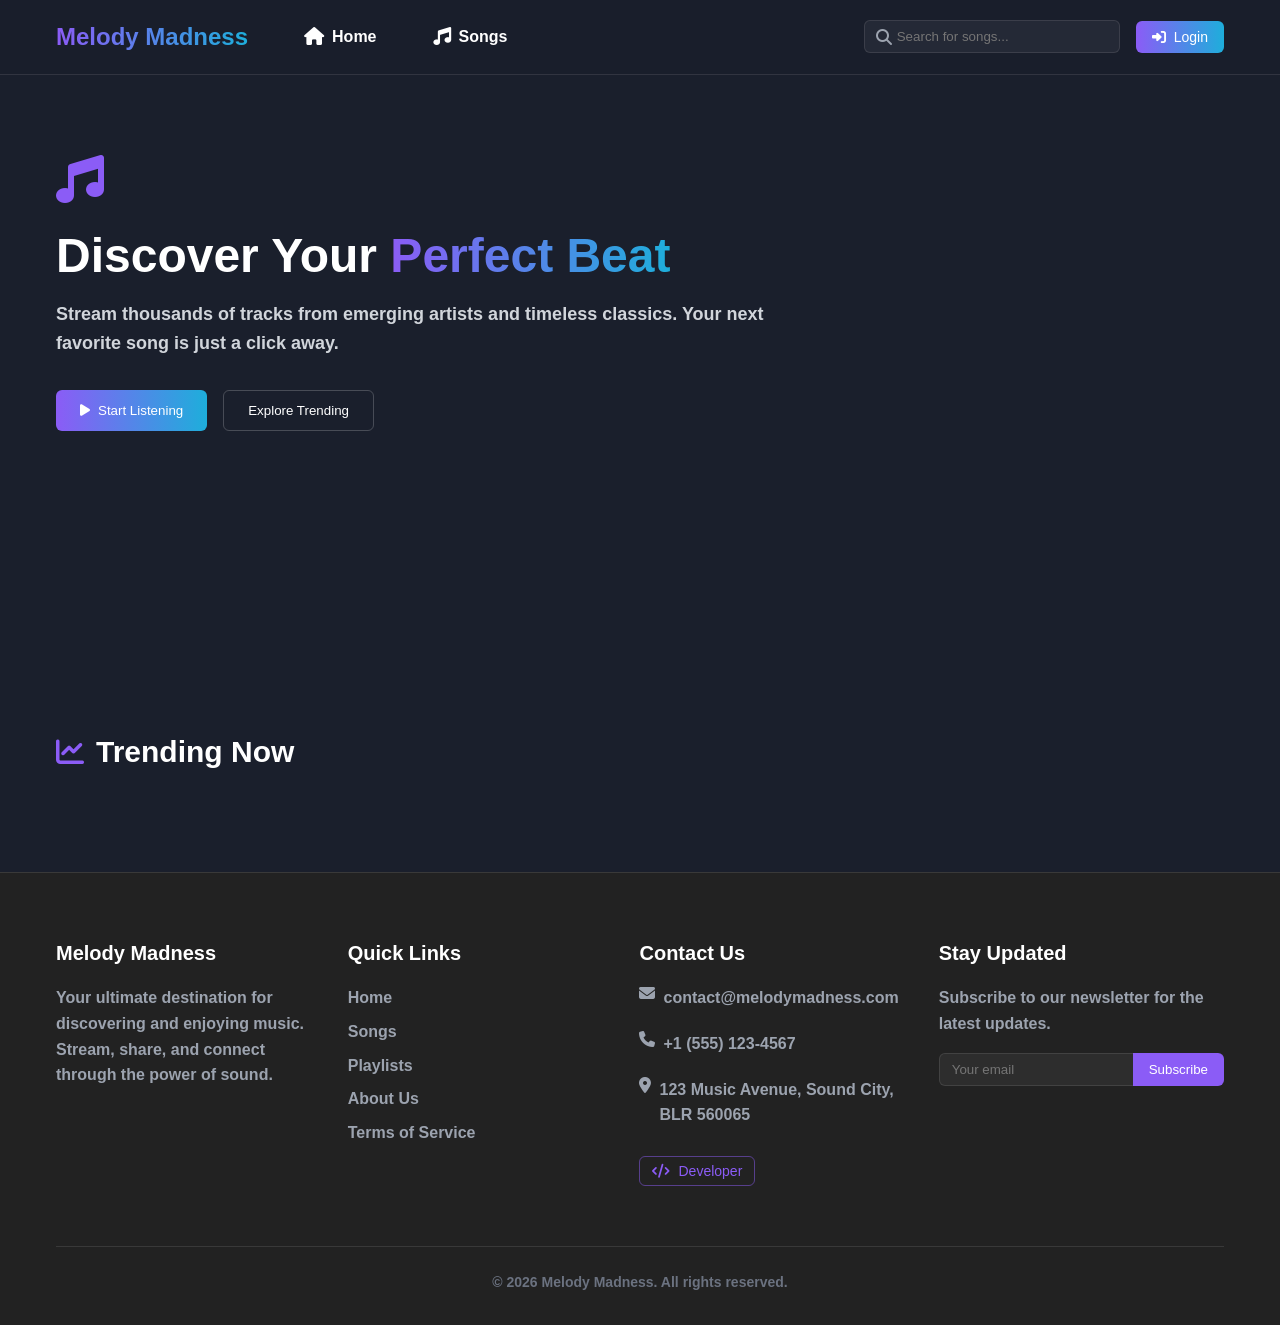
<file: index.html>
<!DOCTYPE html>
<html lang="en">

<head>
    <meta charset="UTF-8">
    <meta name="viewport" content="width=device-width, initial-scale=1.0">
    <title>Melody Madness</title>
    <link rel="stylesheet" href="styles.css">
    <!-- Font Awesome for icons -->
    <link rel="stylesheet" href="https://cdnjs.cloudflare.com/ajax/libs/font-awesome/6.5.1/css/all.min.css">
    <link rel="icon" type="image/png" href="images/logo23.png">
</head>

<body>
    <!-- Navbar -->
    <nav class="navbar">
        <div class="container">
            <div class="nav-left">
                <a href="index.html" class="logo">Melody Madness</a>
                <div class="nav-links">
                    <a href="index.html" class="nav-link"><i class="fas fa-home"></i> Home</a>
                    <a href="songs.html" class="nav-link"><i class="fas fa-music"></i> Songs</a>
                </div>
            </div>
            <div class="nav-right">
                <div class="search-container">
                    <i class="fas fa-search"></i>
                    <input type="text" placeholder="Search for songs...">
                </div>
               <a href="login.html"> <button class="login-btn"> <i class="fas fa-sign-in-alt"></i> Login</button></a>
            </div>
        </div>
    </nav>

    <!-- Hero Banner -->
    <div class="hero-banner">
        <div class="overlay"></div>
        <div class="container">
            <div class="hero-content">
                <i class="fas fa-music hero-icon"></i>
                <h1>Discover Your <span class="text-gradient">Perfect Beat</span></h1>
                <p>Stream thousands of tracks from emerging artists and timeless classics.
                    Your next favorite song is just a click away.</p>
                <div class="hero-buttons">
                    <button class="btn primary-btn"><i class="fas fa-play"></i> Start Listening</button>
                    <button class="btn outline-btn">Explore Trending</button> 
                </div>
            </div>
        </div>
    </div>
    <br>
    <br>
    <br>
    <br>
    <br>
    <br>

    <!-- Trending Section -->
    <section class="trending-section">
        <div class="container">
            <div class="section-header">
                <i class="fas fa-chart-line"></i>
                <h2>Trending Now</h2>

            </div>
            
        </div>
    </section>

    <!-- Footer -->
    <footer class="footer">
        <div class="container">
            <div class="footer-grid">
                <div class="footer-col">
                    <h3>Melody Madness</h3>
                    <p>Your ultimate destination for discovering and enjoying music.
                        Stream, share, and connect through the power of sound.</p>
                </div>

                <div class="footer-col">
                    <h3>Quick Links</h3>
                    <ul>
                        <li><a href="index.html">Home</a></li>
                        <li><a href="songs.html">Songs</a></li>
                        <li><a href="#">Playlists</a></li>
                        <li><a href="#">About Us</a></li>
                        <li><a href="#">Terms of Service</a></li>
                    </ul>
                </div>

                <div class="footer-col">
                    <h3>Contact Us</h3>
                    <ul class="contact-list">
                        <li><i class="fas fa-envelope"></i> contact@melodymadness.com</li>
                        <li><i class="fas fa-phone"></i> +1 (555) 123-4567</li>
                        <li><i class="fas fa-map-marker-alt"></i> 123 Music Avenue, Sound City, BLR 560065</li>
                        <li class="dev-btn-container">
                            <button id="developer-btn" class="dev-btn">
                                <i class="fas fa-code"></i> Developer
                            </button>
                        </li>
                    </ul>
                </div>

                <div class="footer-col">
                    <h3>Stay Updated</h3>
                    <p>Subscribe to our newsletter for the latest updates.</p>
                    <div class="newsletter">
                        <input type="email" placeholder="Your email">
                        <button class="subscribe-btn">Subscribe</button>
                    </div>
                </div>
            </div>
            <div class="copyright">
                <p>&copy; <span id="year"></span> Melody Madness. All rights reserved.</p>
            </div>
        </div>
    </footer>

    <!-- Developer Modal -->
    <div id="developer-modal" class="modal">
        <div class="modal-content">
            <span class="close-btn">&times;</span>
            <div class="modal-header">
                <i class="fas fa-code"></i>
                <h2>Developer Information</h2>
                <p class="modal-subtitle">The mind behind Melody Madness</p>
            </div>
            <div class="dev-info">
                <div class="dev-profile">
                    <div class="dev-avatar">FS</div>
                    <div>
                        <h3>Franklin Supreeth</h3>
                        <p>Full Stack Developer</p>
                    </div>
                </div>
                <p class="dev-bio">
                    Passionate about creating immersive web experiences with a focus on design and user experience.
                    Specialized in HTML, CSS, JavaScript, and modern web technologies.
                </p>
                <div class="dev-skills">
                    <h4>Skills</h4>
                    <div class="skills-tags">
                        <span>HTML</span>
                        <span>CSS</span>
                        <span>JavaScript</span>
                        <span>UI/UX</span>
                        <span>Web Design</span>
                    </div>
                </div>
                <div class="dev-connect">
                    <h4>Connect</h4>
                    <div class="social-links">
                        <a href="https://github.com/FranklinSupreeth"><i class="fab fa-github"></i></a>
                        <a href="linkedin.com/in/franklin-supreeth-230683294"><i class="fab fa-linkedin"></i></a>
                        <a href="mailto:dev@melodymadness.com"><i class="fas fa-envelope"></i></a>
                    </div>
                </div>
            </div>
        </div>
    </div>

    <script src="script.js"></script>
</body>

</html>
</file>
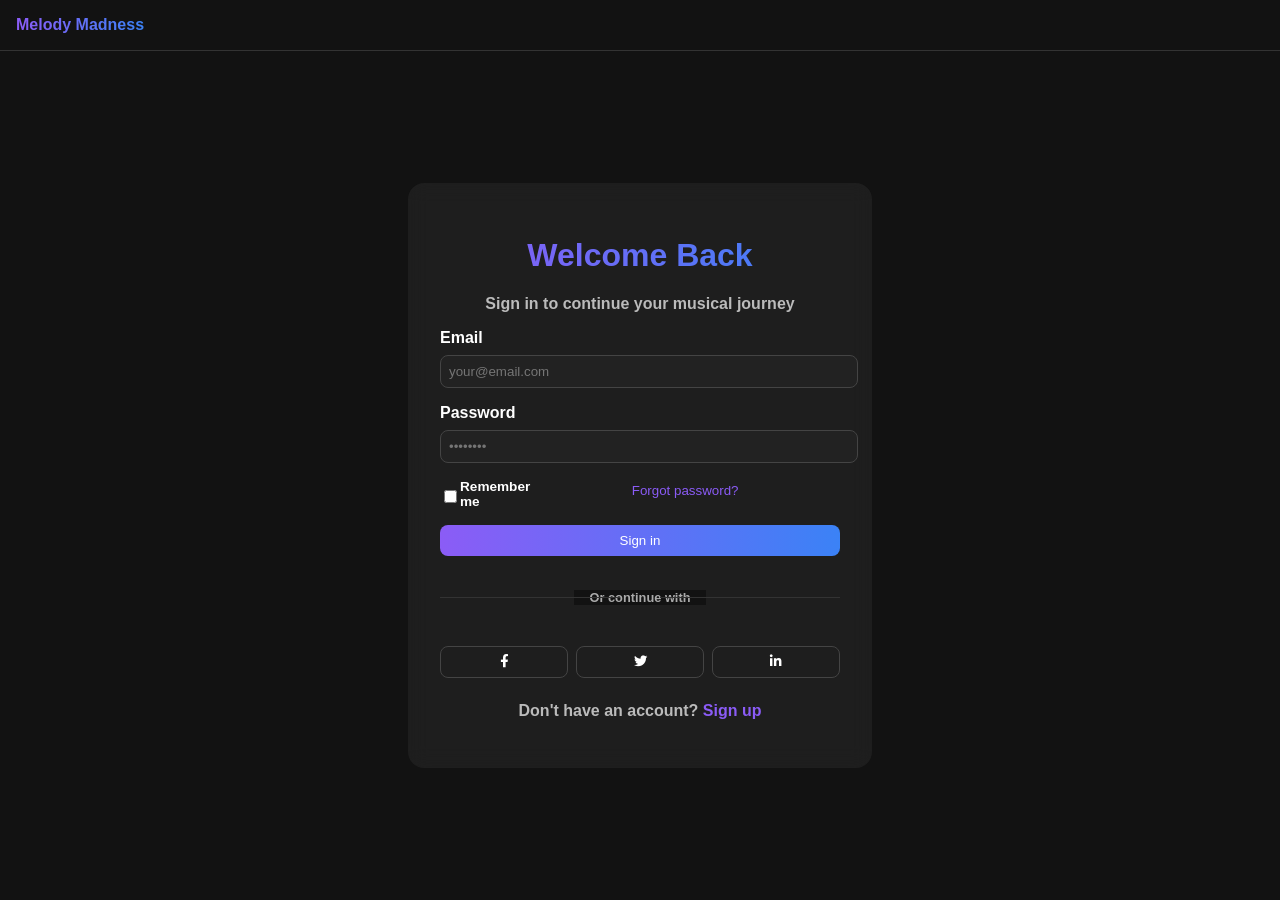
<file: login.html>
<!DOCTYPE html>
<html lang="en">

<head>
    <meta charset="UTF-8" />
    <meta name="viewport" content="width=device-width, initial-scale=1.0" />
    <title>Login | Melody Madness</title>
    <link rel="stylesheet" href="https://cdnjs.cloudflare.com/ajax/libs/font-awesome/6.0.0/css/all.min.css" />
    <style>
        :root {
            --melody-purple: #8b5cf6;
            --melody-blue: #3b82f6;
            --melody-dark: #1f1f1f;
        }

        body {
            margin: 0;
            font-family: 'Segoe UI', Tahoma, Geneva, Verdana, sans-serif;
            background: #121212;
            color: white;
            display: flex;
            flex-direction: column;
            min-height: 100vh;
            font-weight: bold;
        }

        a {
            color: var(--melody-purple);
            text-decoration: none;
        }

        .text-gradient {
            background: linear-gradient(to right, var(--melody-purple), var(--melody-blue));
            -webkit-background-clip: text;
            -webkit-text-fill-color: transparent;
        }

        .glass-card {
            background: rgba(255, 255, 255, 0.05);
            backdrop-filter: blur(10px);
            border-radius: 1rem;
            padding: 2rem;
        }

        input,
        button {
            padding: 0.5rem;
            border-radius: 0.5rem;
            width: 100%;
            margin-top: 0.5rem;
            border: 1px solid #444;
            background: #222;
            color: white;
        }

        .btn {
            background: linear-gradient(to right, var(--melody-purple), var(--melody-blue));
            border: none;
            cursor: pointer;
        }

        .btn:hover {
            opacity: 0.9;
        }

        .social-btn {
            display: flex;
            justify-content: center;
            align-items: center;
            background: none;
            border: 1px solid #444;
            padding: 0.5rem;
            cursor: pointer;
        }

        .socials {
            display: grid;
            grid-template-columns: repeat(3, 1fr);
            gap: 0.5rem;
        }

        .hidden {
            display: none;
        }

        dialog::backdrop {
            background: rgba(0, 0, 0, 0.5);
        }

        dialog {
            background: #222;
            border: none;
            border-radius: 1rem;
            padding: 2rem;
            width: 90%;
            max-width: 400px;
        }

        .divider {
            text-align: center;
            position: relative;
            margin: 2rem 0;
        }

        .divider::before,
        .divider::after {
            content: "";
            position: absolute;
            height: 1px;
            background: #333;
            top: 50%;
            width: 45%;
        }

        .divider::before {
            left: 0;
        }

        .divider::after {
            right: 0;
        }

        .divider span {
            background: #121212;
            padding: 0 1rem;
            color: #aaa;
            font-size: 0.8rem;
        }

        label {
            font-size: 0,9rem;
            margin-top: 1rem;
            display: flex ;
        }

        .checkbox-row {
            display: flex;
            justify-content: space-between;
            align-items: center;
            font-size: 0.85rem;
        }
    </style>
</head>

<body>

    <!-- Header -->
    <header style="border-bottom: 1px solid #333; padding: 1rem;">
        <a href="/" class="text-2xl font-bold text-gradient">Melody Madness</a>
    </header>

    <!-- Login Card -->
    <main style="flex: 1; display: flex; justify-content: center; align-items: center; padding: 2rem;">
        <div class="glass-card" style="width: 100%; max-width: 400px;">
            <h1 class="text-3xl font-bold text-gradient" style="text-align: center;">Welcome Back</h1>
            <p style="text-align: center; color: #bbb;">Sign in to continue your musical journey</p>

            <form id="loginForm">
                <label for="email">Email</label>
                <input type="email" id="email" placeholder="your@email.com" required />

                <label for="password">Password</label>
                <input type="password" id="password" placeholder="••••••••" required />

                <div class="checkbox-row">
                    <label><input type="checkbox" id="rememberMe" /> Remember me</label>
                    <button type="button" onclick="document.getElementById('forgotDialog').showModal()"
                        style="background: none; color: var(--melody-purple); border: none;">Forgot password?</button>
                </div>

                <button class="btn" type="submit" style="margin-top: 1rem;">Sign in</button>
            </form>

            <div class="divider"><span>Or continue with</span></div>

            <div class="socials">
                <button class="social-btn"><i class="fab fa-facebook-f"></i></button>
                <button class="social-btn"><i class="fab fa-twitter"></i></button>
                <button class="social-btn"><i class="fab fa-linkedin-in"></i></button>
            </div>

            <p style="text-align: center; margin-top: 1.5rem; color: #bbb;">
                Don't have an account?
                <a href="/register.html">Sign up</a>
            </p>
        </div>
    </main>

    <!-- Forgot Password Dialog -->
    <dialog id="forgotDialog">
        <h3 style="font-size: 1.25rem; font-weight: bold;">Forgot your password?</h3>
        <p style="color: #aaa;">Enter your email address and we'll send you a link to reset your password.</p>
        <form id="resetForm">
            <label for="resetEmail">Email</label>
            <input type="email" id="resetEmail" required />
            <button type="submit" class="btn" style="margin-top: 1rem;">Send reset link</button>
        </form>
        <button onclick="document.getElementById('forgotDialog').close()"
            style="margin-top: 1rem; background: none; border: none; color: #bbb;">Close</button>
    </dialog>

    <!-- Script -->
    <script>
        document.getElementById("loginForm").addEventListener("submit", function (e) {
            e.preventDefault();
            const email = document.getElementById("email").value;
            const password = document.getElementById("password").value;
            const rememberMe = document.getElementById("rememberMe").checked;
            console.log({ email, password, rememberMe });
        });

        document.getElementById("resetForm").addEventListener("submit", function (e) {
            e.preventDefault();
            const email = document.getElementById("resetEmail").value;
            console.log("Password reset requested for:", email);
            document.getElementById("forgotDialog").close();
        });

        // Autofill reset email from login form
        document.getElementById('forgotDialog').addEventListener('show', () => {
            document.getElementById('resetEmail').value = document.getElementById('email').value;
        });
    </script>

</body>

</html>
</file>
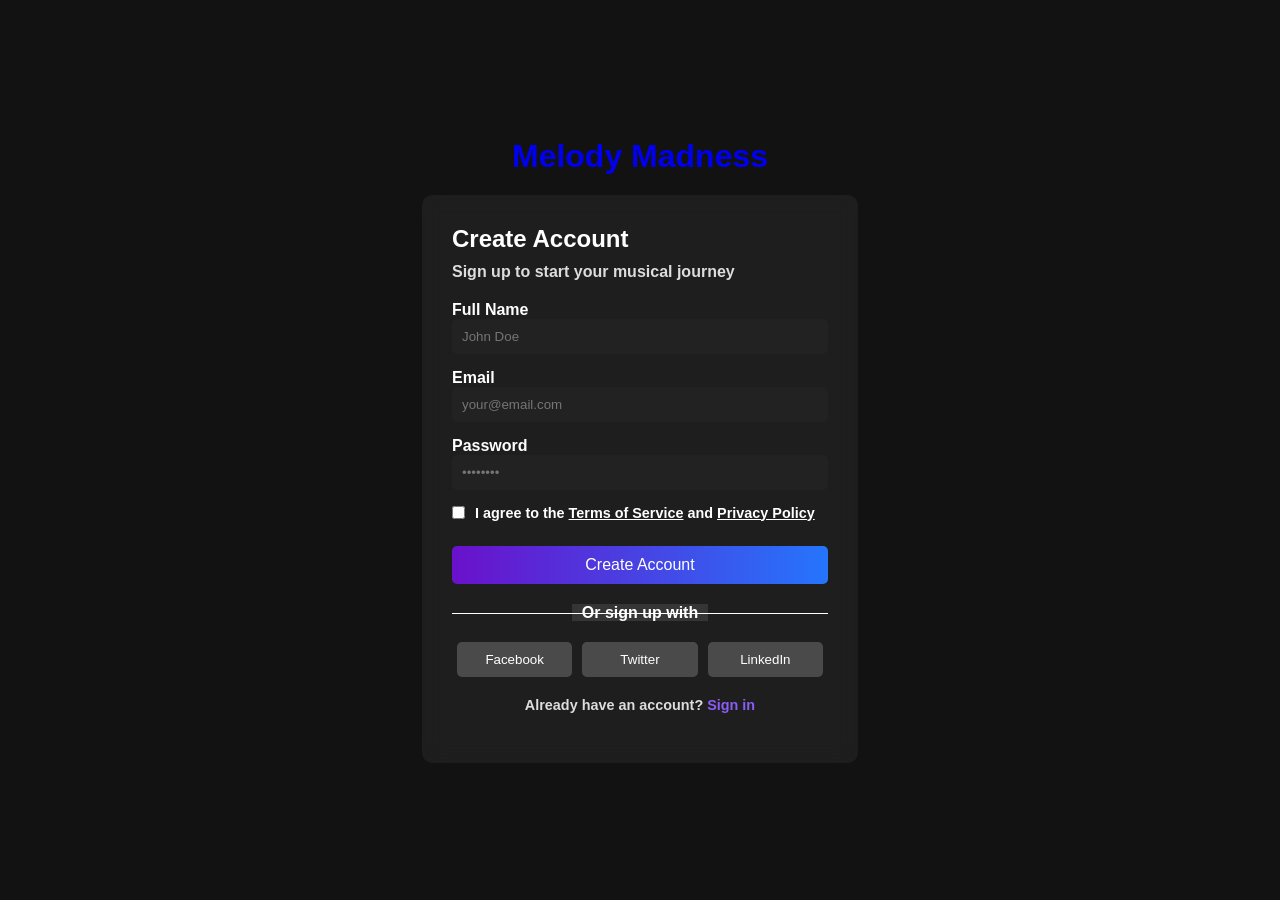
<file: register.html>
<!DOCTYPE html>
<html lang="en">

<head>
    <meta charset="UTF-8" />
    <meta name="viewport" content="width=device-width, initial-scale=1.0" />
    <title>Melody Madness - Register</title>
    <link rel="stylesheet" href="register.css">
</head>

<body>
    <div class="container">
        <!-- Header -->
        <header class="header">
            <a href="/" class="logo">Melody Madness</a>
        </header>

        <!-- Registration Form -->
        <main class="form-container">
            <h1>Create Account</h1>
            <p>Sign up to start your musical journey</p>
            <form id="registerForm" novalidate>
                <!-- Full Name -->
                <div class="form-group">
                    <label for="name">Full Name</label>
                    <div class="input-wrapper">
                        <input type="text" id="name" name="name" placeholder="John Doe" required />
                    </div>
                    <small class="error-message" id="nameError"></small>
                </div>

                <!-- Email -->
                <div class="form-group">
                    <label for="email">Email</label>
                    <div class="input-wrapper">
                        <input type="email" id="email" name="email" placeholder="your@email.com" required />
                    </div>
                    <small class="error-message" id="emailError"></small>
                </div>

                <!-- Password -->
                <div class="form-group">
                    <label for="password">Password</label>
                    <div class="input-wrapper">
                        <input type="password" id="password" name="password" placeholder="••••••••" required />
                    </div>
                    <small class="error-message" id="passwordError"></small>
                </div>

                <!-- Terms and Conditions -->
                <div class="form-group checkbox-group">
                    <input type="checkbox" id="acceptTerms" name="acceptTerms" />
                    <label for="acceptTerms">
                        I agree to the <a href="#">Terms of Service</a> and <a href="#">Privacy Policy</a>
                    </label>
                    <small class="error-message" id="termsError"></small>
                </div>

                <!-- Submit Button -->
                <button type="submit" class="submit-button">Create Account</button>

                <!-- Divider -->
                <div class="divider">
                    <span>Or sign up with</span>
                </div>

                <!-- Social Buttons -->
                <div class="social-buttons">
                    <button type="button" class="social-button">Facebook</button>
                    <button type="button" class="social-button">Twitter</button>
                    <button type="button" class="social-button">LinkedIn</button>
                </div>

                <!-- Sign In Link -->
                <p class="signin-link">
                    Already have an account? <a class="lgin" href="/login.html">Sign in</a>
                </p>
            </form>
        </main>
    </div>

    <script src="script.js"></script>
</body>

</html>
</file>
<file: styles.css>
:root {
    --melody-dark: #1A1F2C;
    --melody-charcoal: #222222;
    --melody-purple: #8B5CF6;
    --melody-light-purple: #9b87f5;
    --melody-blue: #1EAEDB;
    --melody-gray: #403E43;
    --white: #ffffff;
    --gray-300: #d1d5db;
    --gray-400: #9ca3af;
    --gray-500: #6b7280;
    --border-color: rgba(255, 255, 255, 0.1);
}

* {
    margin: 0;
    padding: 0;
    box-sizing: border-box;
}

body {
    font-family: 'Segoe UI', Tahoma, Geneva, Verdana, sans-serif;
    background-color: var(--melody-dark);
    color: var(--white);
    line-height: 1.6;
    font-weight: bold;
}

.container {
    width: 100%;
    max-width: 1200px;
    margin: 0 auto;
    padding: 0 1rem;
}

a {
    text-decoration: none;
    color: inherit;
}

ul {
    list-style: none;
}

.btn {
    display: inline-flex;
    align-items: center;
    justify-content: center;
    padding: 0.75rem 1.5rem;
    border-radius: 0.375rem;
    font-weight: 500;
    cursor: pointer;
    transition: all 0.2s ease;
    border: none;
}

.btn i {
    margin-right: 0.5rem;
}

.primary-btn {
    background: linear-gradient(to right, var(--melody-purple), var(--melody-blue));
    color: var(--white);
}

.primary-btn:hover {
    opacity: 0.9;
}

.outline-btn {
    background: transparent;
    border: 1px solid rgba(255, 255, 255, 0.2);
    color: var(--white);
}

.outline-btn:hover {
    background-color: rgba(255, 255, 255, 0.05);
}

.text-gradient {
    background: linear-gradient(to right, var(--melody-purple), var(--melody-blue));
    -webkit-background-clip: text;
    background-clip: text;
    color: transparent;
}

/* Navbar Styles */
.navbar {
    position: sticky;
    top: 0;
    z-index: 50;
    background-color: rgba(26, 31, 44, 0.9);
    backdrop-filter: blur(8px);
    border-bottom: 1px solid var(--border-color);
    padding: 1rem 0;
}

.navbar .container {
    display: flex;
    justify-content: space-between;
    align-items: center;
}

.nav-left,
.nav-right {
    display: flex;
    align-items: center;
}

.logo {
    font-size: 1.5rem;
    font-weight: bold;
    background: linear-gradient(to right, var(--melody-purple), var(--melody-blue));
    -webkit-background-clip: text;
    background-clip: text;
    color: transparent;
    margin-right: 2.5rem;
}

.nav-links {
    display: none;
}

.nav-link {
    color: var(--white);
    padding: 0.5rem 1rem;
    border-radius: 0.375rem;
    display: flex;
    align-items: center;
    gap: 0.5rem;
}

.nav-link:hover,
.nav-link.active {
    background-color: rgba(255, 255, 255, 0.1);
}

.nav-link i {
    font-size: 1.125rem;
}

.search-container {
    position: relative;
    display: none;
}

.search-container i {
    position: absolute;
    left: 0.75rem;
    top: 50%;
    transform: translateY(-50%);
    color: var(--gray-400);
}

.search-container input {
    padding: 0.5rem 0.75rem 0.5rem 2rem;
    background-color: rgba(255, 255, 255, 0.05);
    border: 1px solid var(--border-color);
    border-radius: 0.375rem;
    color: var(--white);
    width: 16rem;
}

.search-container input:focus {
    outline: none;
    border-color: var(--melody-purple);
}

.login-btn {
    background: linear-gradient(to right, var(--melody-purple), var(--melody-blue));
    color: var(--white);
    display: flex;
    align-items: center;
    gap: 0.5rem;
    padding: 0.5rem 1rem;
    border-radius: 0.375rem;
    border: none;
    cursor: pointer;
    font-size: 0.875rem;
    transition: opacity 0.2s;
}

.login-btn:hover {
    opacity: 0.9;
}

/* Hero Banner Styles */
.hero-banner {
    position: relative;
    padding: 5rem 0;
    overflow: hidden;
    background-image: url('https://images.unsplash.com/photo-1470813740244-df37b8c1edcb?auto=format&fit=crop&w=1600&q=80');
    background-size: cover;
    background-position: center;
}

.overlay {
    position: absolute;
    inset: 0;
    background: linear-gradient(to right, var(--melody-dark), rgba(26, 31, 44, 0.9), rgba(26, 31, 44, 0.7));
}

.hero-content {
    position: relative;
    z-index: 10;
    max-width: 48rem;
}

.hero-icon {
    font-size: 3rem;
    color: var(--melody-purple);
    margin-bottom: 1.5rem;
}

.hero-content h1 {
    font-size: 2.5rem;
    margin-bottom: 1rem;
    line-height: 1.2;
}

.hero-content p {
    font-size: 1.125rem;
    color: var(--gray-300);
    margin-bottom: 2rem;
}

.hero-buttons {
    display: flex;
    flex-wrap: wrap;
    gap: 1rem;
}

/* Section Styles */
.trending-section,
.songs-section {
    padding: 4rem 0;
}

.section-header {
    display: flex;
    align-items: center;
    margin-bottom: 2rem;
}

.section-header i {
    font-size: 1.75rem;
    color: var(--melody-purple);
    margin-right: 0.75rem;
}

.section-header h2 {
    font-size: 1.875rem;
    font-weight: bold;
}

/* Music Card Styles */
.music-grid,
.songs-grid {
    display: grid;
    grid-template-columns: repeat(1, 1fr);
    gap: 1.5rem;
}

.music-card {
    background-color: rgba(255, 255, 255, 0.05);
    border: 1px solid var(--border-color);
    border-radius: 0.75rem;
    overflow: hidden;
    transition: transform 0.3s ease, box-shadow 0.3s ease;
}

.music-card:hover {
    transform: translateY(-5px);
    box-shadow: 0 10px 20px rgba(0, 0, 0, 0.2);
}

.music-card-img {
    position: relative;
    overflow: hidden;
}

.music-card-img img {
    width: 100%;
    aspect-ratio: 1 / 1;
    object-fit: cover;
    display: block;
}

.img-overlay {
    position: absolute;
    inset: 0;
    background-color: rgba(0, 0, 0, 0.4);
    opacity: 0;
    transition: opacity 0.2s;
}

.music-card:hover .img-overlay {
    opacity: 1;
}

.play-btn {
    position: absolute;
    top: 50%;
    left: 50%;
    transform: translate(-50%, -50%);
    background-color: var(--melody-purple);
    color: white;
    border-radius: 50%;
    width: 3rem;
    height: 3rem;
    display: flex;
    align-items: center;
    justify-content: center;
    opacity: 0;
    transition: all 0.2s;
    cursor: pointer;
    border: none;
}

.music-card:hover .play-btn {
    opacity: 1;
}

.play-btn:hover {
    transform: translate(-50%, -50%) scale(1.1);
}

.music-card-content {
    padding: 1rem;
}

.music-card-header {
    display: flex;
    justify-content: space-between;
    align-items: flex-start;
}

.music-info h3 {
    font-weight: 600;
    color: var(--white);
    margin-bottom: 0.25rem;
    white-space: nowrap;
    overflow: hidden;
    text-overflow: ellipsis;
}

.music-info p {
    color: var(--gray-400);
    font-size: 0.875rem;
    white-space: nowrap;
    overflow: hidden;
    text-overflow: ellipsis;
}

.like-btn {
    padding: 0.5rem;
    background: transparent;
    border: none;
    color: var(--gray-400);
    cursor: pointer;
    border-radius: 9999px;
    transition: all 0.2s;
}

.like-btn:hover {
    color: var(--white);
}

.like-btn.active {
    color: var(--melody-purple);
}

/* Footer Styles */
.footer {
    background-color: var(--melody-charcoal);
    border-top: 1px solid var(--border-color);
    padding: 4rem 0 2rem;
}

.footer-grid {
    display: grid;
    grid-template-columns: 1fr;
    gap: 2.5rem;
}

.footer-col h3 {
    font-size: 1.25rem;
    font-weight: bold;
    margin-bottom: 1rem;
}

.footer-col p {
    color: var(--gray-400);
}

.footer-col ul {
    display: flex;
    flex-direction: column;
    gap: 0.5rem;
}

.footer-col ul a {
    color: var(--gray-400);
    transition: color 0.2s;
}

.footer-col ul a:hover {
    color: var(--melody-purple);
}

.contact-list li {
    display: flex;
    align-items: flex-start;
    gap: 0.5rem;
    color: var(--gray-400);
    margin-bottom: 0.75rem;
}

.dev-btn-container {
    margin-top: 0.5rem;
}

.dev-btn {
    display: inline-flex;
    align-items: center;
    gap: 0.5rem;
    padding: 0.375rem 0.75rem;
    font-size: 0.875rem;
    background: transparent;
    border: 1px solid rgba(139, 92, 246, 0.5);
    color: var(--melody-purple);
    border-radius: 0.375rem;
    cursor: pointer;
    transition: background-color 0.2s;
}

.dev-btn:hover {
    background-color: rgba(139, 92, 246, 0.1);
}

.newsletter {
    display: flex;
    margin-top: 1rem;
}

.newsletter input {
    flex-grow: 1;
    padding: 0.5rem 0.75rem;
    background-color: rgba(255, 255, 255, 0.05);
    border: 1px solid var(--border-color);
    border-right: none;
    border-radius: 0.375rem 0 0 0.375rem;
    color: var(--white);
}

.newsletter input:focus {
    outline: none;
    border-color: var(--melody-purple);
}

.subscribe-btn {
    background-color: var(--melody-purple);
    color: var(--white);
    border: none;
    padding: 0.5rem 1rem;
    border-radius: 0 0.375rem 0.375rem 0;
    cursor: pointer;
    transition: background-color 0.2s;
}

.subscribe-btn:hover {
    background-color: var(--melody-light-purple);
}

.copyright {
    text-align: center;
    color: var(--gray-500);
    font-size: 0.875rem;
    margin-top: 3rem;
    padding-top: 1.5rem;
    border-top: 1px solid var(--border-color);
}

/* Modal Styles */
.modal {
    display: none;
    position: fixed;
    inset: 0;
    z-index: 100;
    background-color: rgba(0, 0, 0, 0.8);
    align-items: center;
    justify-content: center;
}

.modal.active {
    display: flex;
}

.modal-content {
    background-color: var(--melody-charcoal);
    border: 1px solid var(--border-color);
    border-radius: 0.75rem;
    max-width: 28rem;
    width: 90%;
    position: relative;
    padding: 1.5rem;
}

.close-btn {
    position: absolute;
    top: 1rem;
    right: 1rem;
    font-size: 1.5rem;
    color: var(--gray-400);
    cursor: pointer;
    transition: color 0.2s;
}

.close-btn:hover {
    color: var(--white);
}

.modal-header {
    margin-bottom: 1.5rem;
}

.modal-header i {
    color: var(--melody-purple);
    font-size: 1.25rem;
    margin-right: 0.5rem;
}

.modal-header h2 {
    font-size: 1.375rem;
    font-weight: bold;
    display: flex;
    align-items: center;
}

.modal-subtitle {
    color: var(--gray-400);
    margin-top: 0.25rem;
}

.dev-profile {
    display: flex;
    align-items: center;
    gap: 1rem;
    margin-bottom: 1.5rem;
}

.dev-avatar {
    width: 4rem;
    height: 4rem;
    border-radius: 50%;
    background: linear-gradient(to right, var(--melody-purple), var(--melody-blue));
    display: flex;
    align-items: center;
    justify-content: center;
    color: var(--white);
    font-weight: bold;
    font-size: 1.25rem;
}

.dev-profile h3 {
    font-weight: 600;
}

.dev-profile p {
    color: var(--gray-400);
    font-size: 0.875rem;
}

.dev-bio {
    color: var(--gray-300);
    margin-bottom: 1.5rem;
}

.dev-skills,
.dev-connect {
    margin-top: 1rem;
}

.dev-skills h4,
.dev-connect h4 {
    font-size: 0.875rem;
    color: var(--gray-400);
    margin-bottom: 0.5rem;
}

.skills-tags {
    display: flex;
    flex-wrap: wrap;
    gap: 0.5rem;
}

.skills-tags span {
    background-color: rgba(255, 255, 255, 0.1);
    color: var(--white);
    padding: 0.25rem 0.5rem;
    border-radius: 9999px;
    font-size: 0.75rem;
}

.social-links {
    display: flex;
    gap: 0.75rem;
}

.social-links a {
    width: 2.5rem;
    height: 2.5rem;
    border-radius: 50%;
    display: flex;
    align-items: center;
    justify-content: center;
    color: var(--gray-300);
    background-color: rgba(255, 255, 255, 0.1);
    transition: all 0.2s;
}

.social-links a:hover {
    background-color: rgba(255, 255, 255, 0.2);
    color: var(--white);
}
.custom-controls {
    margin-top: 10px;
    display: flex;
    align-items: center;
    gap: 10px;
}

.play-btn
 {
    background: none;
    border: none;
    cursor: pointer;
    font-size: 20px;
}

.volume-slider {
    width: 100px;
}
.like-btn {
    background: none;
    border: none;
    cursor: pointer;
    font-size: 24px;
    color: #aaa;
    transition: transform 0.2s ease;
}

.like-btn:hover {
    transform: scale(1.1);
}

/* Red color when liked */
.like-btn.liked i {
    color: #8B5CF6;;
}

/* Media Queries */
@media (min-width: 640px) {

    .music-grid,
    .songs-grid {
        grid-template-columns: repeat(2, 1fr);
    }

    .hero-content h1 {
        font-size: 3rem;
    }
}

@media (min-width: 768px) {
    .nav-links {
        display: flex;
        gap: 1.5rem;
    }

    .search-container {
        display: block;
        margin-right: 1rem;
    }

    .music-grid,
    .songs-grid {
        grid-template-columns: repeat(3, 1fr);
    }

    .footer-grid {
        grid-template-columns: repeat(2, 1fr);
    }
}

@media (min-width: 1024px) {
    .music-grid {
        grid-template-columns: repeat(4, 1fr);
    }

    .songs-grid {
        grid-template-columns: repeat(4, 1fr);
    }

    .footer-grid {
        grid-template-columns: repeat(4, 1fr);
    }
}

@media (min-width: 1280px) {
    .songs-grid {
        grid-template-columns: repeat(5, 1fr);
    }
}
</file>
<file: register.css>
/* Basic Reset */
:root {
    --melody-purple: #8b5cf6;
    --melody-blue: #3b82f6;
    --melody-dark: #1f1f1f;
}

* {
    box-sizing: border-box;
    margin: 0;
    padding: 0;
}

/* Body Styling */
body {
    font-family: Segoe UI,Tahoma, Geneva, Verdana, sans-serif;
    background: #121212;
    color: #fff;
    min-height: 100vh;
    display: flex;
    align-items: center;
    justify-content: center;
    font-weight: bold;
}

/* Container */
.container {
    width: 100%;
    max-width: 500px;
    padding: 2rem;
}

/* Header */
.header {
    text-align: center;
    margin-bottom: 20px;
}

.logo {
    font-size: 2rem;
    font-weight: bold;
    color:linear-gradient(to right, #6a11cb, #2575fc);
    -webkit-background-clip: text;
    text-decoration: none;
}

/* Form Container */
.form-container {
    background-color: rgba(255, 255, 255, 0.05);
    padding: 30px;
    border-radius: 10px;
    backdrop-filter: blur(10px);
}

.form-container h1 {
    margin-bottom: 10px;
    font-size: 1.5rem;
}

.form-container p {
    margin-bottom: 20px;
    color: #ddd;
}

/* Form Groups */
.form-group {
    margin-bottom: 15px;
}

.input-wrapper {
    position: relative;
}

.input-wrapper input {
    width: 100%;
    padding: 10px;
    border: none;
    border-radius: 5px;
    background-color: #222;
}

.checkbox-group {
    display: flex;
    align-items: center;
}

.checkbox-group input {
    margin-right: 10px;
}

.checkbox-group label {
    font-size: 0.9rem;
}

.checkbox-group a {
    color: #fff;
    text-decoration: underline;
}

/* Error Messages */
.error-message {
    color: #ff6b6b;
    font-size: 0.8rem;
    margin-top: 5px;
    display: block;
}

/* Submit Button */
.submit-button {
    width: 100%;
    padding: 10px;
    background: linear-gradient(to right, #6a11cb, #2575fc);
    border: none;
    border-radius: 5px;
    color: #fff;
    font-size: 1rem;
    cursor: pointer;
    margin-top: 10px;
}

/* Divider */
.divider {
    text-align: center;
    margin: 20px 0;
    position: relative;
}

.divider span {
    background-color: rgba(255, 255, 255, 0.1);
    padding: 0 10px;
    position: relative;
    z-index: 1;
}

.divider::before {
    content: '';
    position: absolute;
    top: 50%;
    left: 0;
    right: 0;
    height: 1px;
    background-color: #fff;
    z-index: 0;
}

/* Social Buttons */
.social-buttons {
    display: flex;
    justify-content: space-between;
    margin-bottom: 20px;
}

.social-button {
    flex: 1;
    margin: 0 5px;
    padding: 10px;
    background-color: rgba(255, 255, 255, 0.2);
    border: none;
    border-radius: 5px;
    color: #fff;
    cursor: pointer;
}

/* Sign In Link */
.signin-link {
    text-align: center;
    font-size: 0.9rem;
}

.signin-link a {
    color: #8b5cf6;
    text-decoration: none;
    
}
</file>
